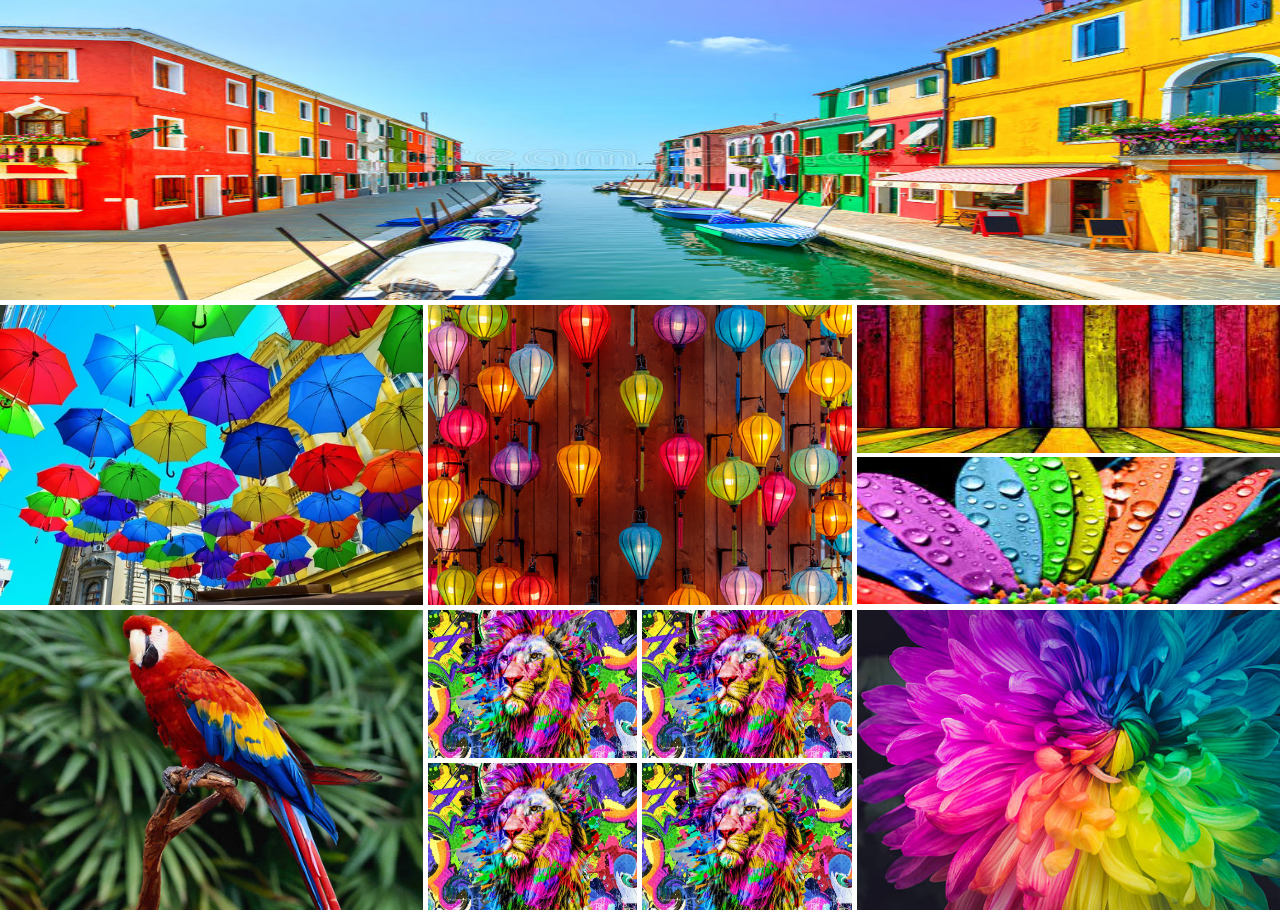
<file: grid and flex simple example/index.html>
<!DOCTYPE html>
<html lang="en">
<head>
    <meta charset="UTF-8">
    <meta name="viewport" content="width=device-width, initial-scale=1.0">
    <title>Picture collage</title>
    <link rel="stylesheet" href="style.css">
</head>
<body>
    <main>
        <div class="row">
            <img src="./images/A.jpg" alt="">
        </div>
        <div class="row">
            <div>
                <img src="./images/B.jpg" alt="">
            </div>
            <div>
                <img src="./images/C.jpg" alt="">
            </div>
            <div class="verticalRow">
                <img src="./images/D.jpg" alt="">
                <img src="./images/E.jpg" alt="">
            </div>
        </div>
        <div class="row">
            <div>
                <img src="./images/F.jpg" alt="">
            </div>
            <div class="rrr">
                <img src="./images/G.jpg" alt="">
                <img src="./images/G.jpg" alt="">
                <img src="./images/G.jpg" alt="">
                <img src="./images/G.jpg" alt="">
            </div>
            <div>
                <img src="./images/H.jpg" alt="">
            </div>
        </div>
    </main>
</body>
</html>
</file>
<file: grid and flex simple example/style.css>
*{
    margin: 0;
    padding: 0;
}
.row{
    height: 300px;
    display: flex;
    gap: 5px;
    margin-bottom: 5px;

}
.row img{
    width: 100%;
    height: 100%;
}
.verticalRow img{
    height: calc( (100% - 5px)/2 );
}
.row > div{
    flex: 1;
}
.rrr{
    display: grid;
    grid-template-columns: repeat(2, 1fr);
    gap: 5px;
}

@media screen and (max-width: 576px) {
    .row{
        flex-direction: column;
        height: auto;
    }
    /* .rrr{
        grid-template-columns: 1fr;
    } */
}
/* @media screen and (max-width: 576px) {
    .row{
        flex-direction: column;
        height: auto;
    }
    .rrr{
        grid-template-columns: 1fr;
    }
} */

/* mideam device */
@media screen and (min-width: 576px) and (max-width: 992px) {
    .row{
        flex-direction: column;
        height: auto;}
}
</file>
